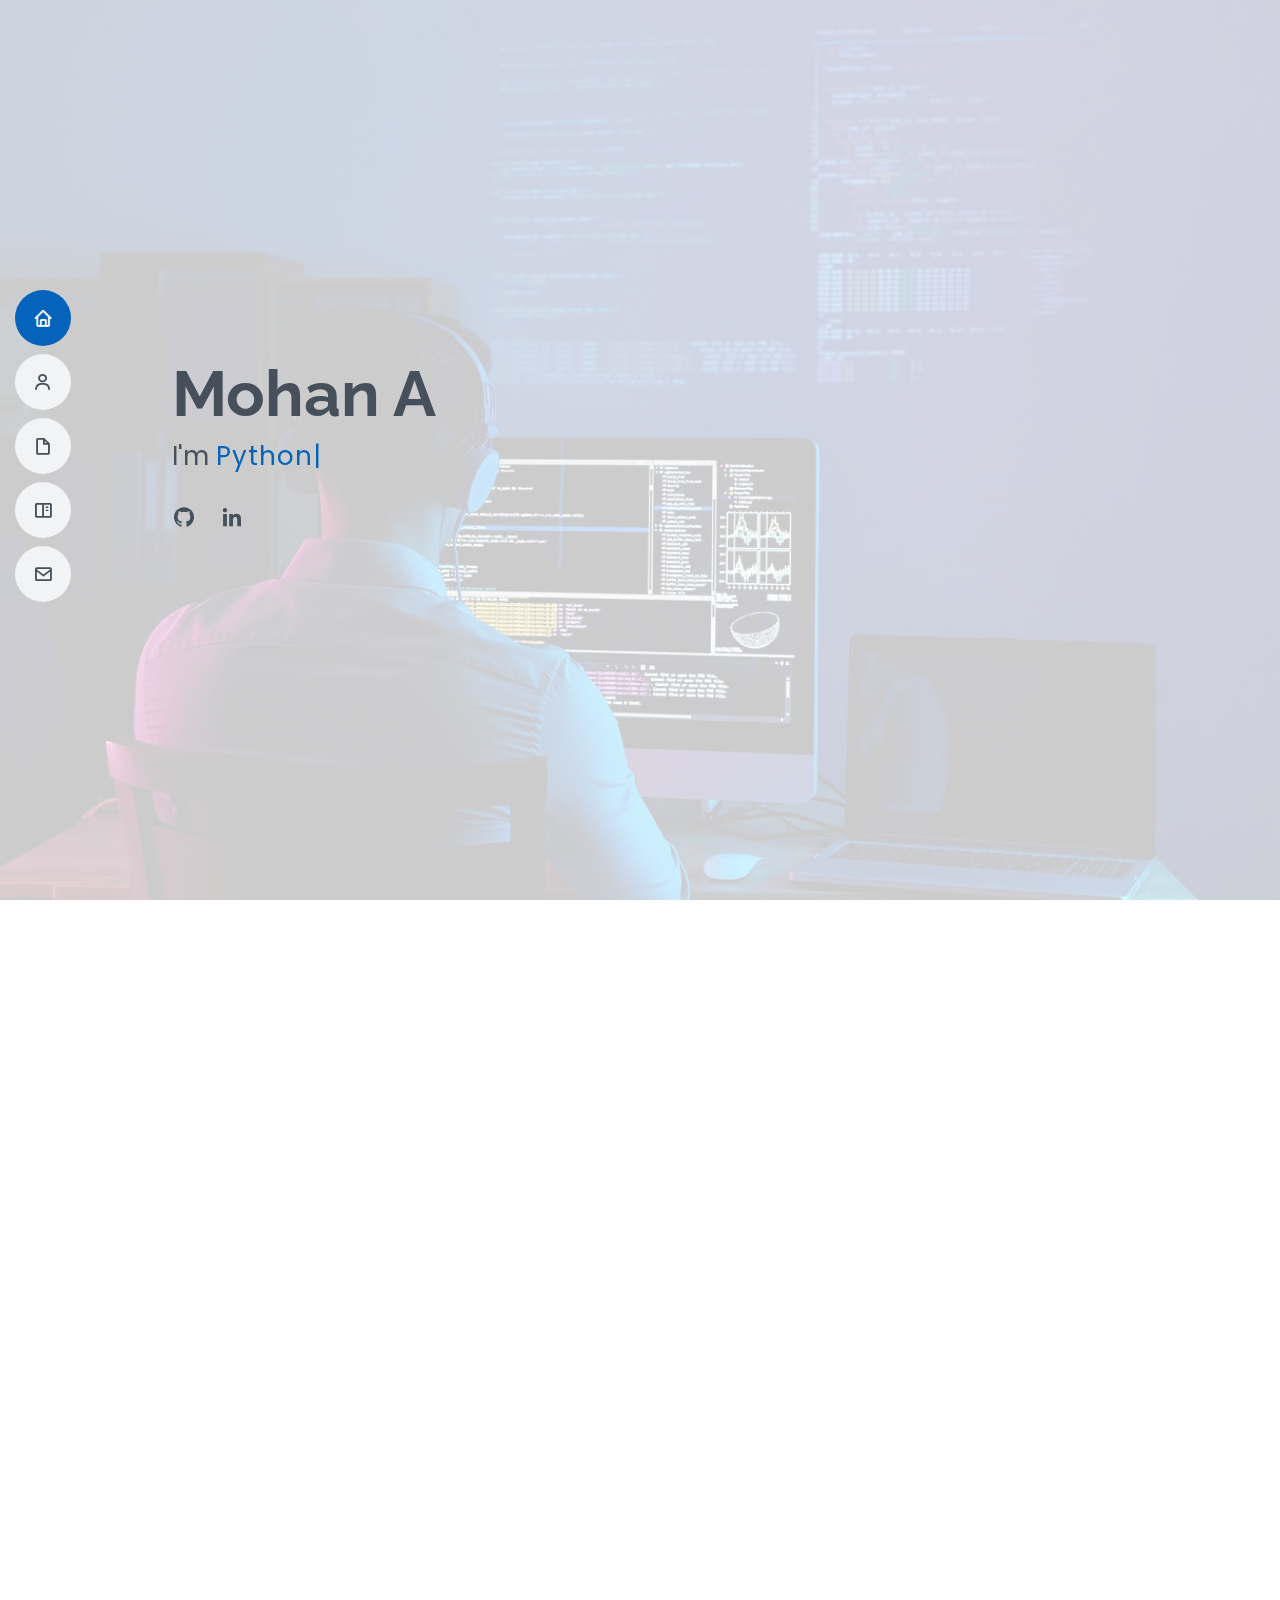
<file: index.html>
<!DOCTYPE html>
<html lang="en">

<head>
  <meta charset="utf-8">
  <meta content="width=device-width, initial-scale=1.0" name="viewport">

  <title>Portfolio</title>
  <meta content="" name="description">
  <meta content="" name="keywords">

  <!-- Favicons -->
  <link href="assets/img/Portfolio-Icon-1024x1024.png" rel="icon">
  <link href="assets/img/apple-touch-icon.png" rel="apple-touch-icon">

  <!-- Google Fonts -->
  <link href="https://fonts.googleapis.com/css?family=Open+Sans:300,300i,400,400i,600,600i,700,700i|Raleway:300,300i,400,400i,500,500i,600,600i,700,700i|Poppins:300,300i,400,400i,500,500i,600,600i,700,700i" rel="stylesheet">

  <!-- Vendor CSS Files -->
  <link href="assets/vendor/aos/aos.css" rel="stylesheet">
  <link href="assets/vendor/bootstrap/css/bootstrap.min.css" rel="stylesheet">
  <link href="assets/vendor/bootstrap-icons/bootstrap-icons.css" rel="stylesheet">
  <link href="assets/vendor/boxicons/css/boxicons.min.css" rel="stylesheet">
  <link href="assets/vendor/glightbox/css/glightbox.min.css" rel="stylesheet">
  <link href="assets/vendor/swiper/swiper-bundle.min.css" rel="stylesheet">

  <!-- Template Main CSS File -->
  <link href="assets/css/style.css" rel="stylesheet">

  
</head>

<body>

  <!-- ======= Mobile nav toggle button ======= -->
  <!-- <button type="button" class="mobile-nav-toggle d-xl-none"><i class="bi bi-list mobile-nav-toggle"></i></button> -->
  <i class="bi bi-list mobile-nav-toggle d-lg-none"></i>
  <!-- ======= Header ======= -->
  <header id="header" class="d-flex flex-column justify-content-center">

    <nav id="navbar" class="navbar nav-menu">
      <ul>
        <li><a href="#hero" class="nav-link scrollto active"><i class="bx bx-home"></i> <span>Home</span></a></li>
        <li><a href="#about" class="nav-link scrollto"><i class="bx bx-user"></i> <span>About</span></a></li>
        <li><a href="#resume" class="nav-link scrollto"><i class="bx bx-file-blank"></i> <span>Resume</span></a></li>
        <li><a href="#portfolio" class="nav-link scrollto"><i class="bx bx-book-content"></i>  <span>Project</span></a></li>
        
<!--         <li><a href="./assets/CV/Ashraff resume.pdf" class="nav-link scrollto" download=""><i class="bx bx-download"></i> <span>Download CV</span></a></li> -->
        <li><a href="#contact" class="nav-link scrollto"><i class="bx bx-envelope"></i> <span>Contact</span></a></li>
      </ul>
    </nav><!-- .nav-menu -->

  </header><!-- End Header -->

  <!-- ======= Hero Section ======= -->
  <section id="hero" class="d-flex flex-column justify-content-center">
    <div class="container" data-aos="zoom-in" data-aos-delay="100">
      <h1>Mohan A</h1>
      <p>I'm <span class="typed" data-typed-items="Python Fullstack Developer"></span></p>
      <div class="social-links">

        <!-- <a href="https://www.instagram.com/i_.am_ash/" class="instagram"><i class="bx bxl-instagram"></i></a> -->
        <a href="https://github.com/strmohan" class="google-plus"><i class="bx bxl-github"></i></a>
        <a href="https://www.linkedin.com/in/mohan-anbazhagan-695049232" class="linkedin"><i class="bx bxl-linkedin"></i></a>

      

      </div>
    </div>
  </section><!-- End Hero -->

  <main id="main">

    <!-- ======= About Section ======= -->
    <section id="about" class="about">
      <div class="container" data-aos="fade-up">

        <div class="section-title">
          <h2>About</h2>
        <p>Python Full Stack Developer specializing in web application development</p>

        </div>

        <div class="row">
          <div class="col-lg-4">
            <!-- <img src="assets/img/IMG_3081_jpg.JPG" class="img-fluid" alt=""> -->
          </div>
          <div class="col-lg-8 pt-4 pt-lg-0 content">
            <h3>Python Fullstack Developer</h3>
            <div class="row">
              <div class="col-lg-6">
                <ul>
                  <li><i class="bi bi-chevron-right"></i> <strong>DOB:</strong> <span>06 Dec 2000</span></li>
                  <li><i class="bi bi-chevron-right"></i> <strong>Age:</strong> <span>23</span></li>
                  <!-- <li><i class="bi bi-chevron-right"></i> <strong>Website:</strong> <span>www.example.com</span></li> -->
                  <li><i class="bi bi-chevron-right"></i> <strong>Phone:</strong> <span>+91 9585223096</span></li>
                  <li><i class="bi bi-chevron-right"></i> <strong>City:</strong> <span>Thirukkoilur,TamilNadu</span></li>
                </ul>
              </div>
              <div class="col-lg-6">
                <ul>
                  <li><i class="bi bi-chevron-right"></i> <strong>Degree:</strong> <span>Bachelor of Engineering(CSE)</span></li>
                  <li><i class="bi bi-chevron-right"></i> <strong>Email:</strong> <span>strmohan777@gmail.com</span></li>
                  <li><i class="bi bi-chevron-right"></i> <strong>Freelance:</strong> <span>Available</span></li>
                </ul>
              </div>
            </div>
            <p>
              <li>As a Python Full Stack Developer, I am proficient in both front-end and back-end technologies, allowing me to develop robust and dynamic web applications. With expertise in Python frameworks such as Django</li>
          <li>On the front-end side, I have a strong command of HTML, CSS, and JavaScript, enabling me to create responsive and user-friendly interfaces.</li>
          <li>I have extensive experience working with databases, including SQL and SQLite</li>
          <li>Overall, as a Python Full Stack Developer, I am equipped to handle the entire development cycle, from concept to deployment</li>
            </p>
          </div>
        </div>

      </div>
    </section><!-- End About Section -->

    <!-- ======= Skills Section ======= -->
    <section id="skills" class="skills section-bg">
      <div class="container" data-aos="fade-up">

        <div class="section-title">
          <h2>Skills</h2>
        </div>

        <div class="row skills-content">

          <div class="col-lg-6">

            <div class="progress">
              <span class="skill">HTML <i class="val">90%</i></span>
              <div class="progress-bar-wrap">
                <div class="progress-bar" role="progressbar" aria-valuenow="100" aria-valuemin="0" aria-valuemax="100"></div>
              </div>
            </div>

            <div class="progress">
              <span class="skill">CSS <i class="val">80%</i></span>
              <div class="progress-bar-wrap">
                <div class="progress-bar" role="progressbar" aria-valuenow="100" aria-valuemin="0" aria-valuemax="100"></div>
              </div>
            </div>

            <div class="progress">
              <span class="skill">JavaScript <i class="val">70%</i></span>
              <div class="progress-bar-wrap">
                <div class="progress-bar" role="progressbar" aria-valuenow="80" aria-valuemin="0" aria-valuemax="100"></div>
              </div>
            </div>

          </div>

          <div class="col-lg-6">
            <div class="progress">
              <span class="skill">Python<i class="val">85%</i></span>
              <div class="progress-bar-wrap">
                <div class="progress-bar" role="progressbar" aria-valuenow="85" aria-valuemin="0" aria-valuemax="100"></div>
              </div>
            </div>

            <div class="progress">
              <span class="skill">Django <i class="val">60%</i></span>
              <div class="progress-bar-wrap">
                <div class="progress-bar" role="progressbar" aria-valuenow="90" aria-valuemin="0" aria-valuemax="100"></div>
              </div>
            </div>

            <div class="progress">
              <span class="skill">SQL<i class="val">90%</i></span>
              <div class="progress-bar-wrap">
                <div class="progress-bar" role="progressbar" aria-valuenow="90" aria-valuemin="0" aria-valuemax="100"></div>
              </div>
            </div>
            

          </div>

        </div>

      </div>
    </section><!-- End Skills Section -->

    <!-- ======= Resume Section ======= -->
    <section id="resume" class="resume">
      <div class="container" data-aos="fade-up">

        <div class="section-title">
          <h2>Resume</h2>
        </div>

        <div class="row">
          <div class="col-lg-6">
            <h3 class="resume-title">Summary</h3>
            <div class="resume-item pb-0">
              <h4>Mohan A</h4>
              <p><em>I'm a Python full-stack developer with a passion for creating dynamic and user-friendly web applications. Recently graduated with a degree in BBA, I possess a strong foundation in Python programming and web development frameworks I have gained experience in front-end and back-end development, database management, and version control.As a dedicated problem-solver and a quick learner, I am excited to embark on a fulfilling career as a Python full-stack developer.</em></p>
              <ul>
                <li>Thirukkoilur,TamilNadu</li>
                <li>9585223096</li>
                <li>strmohan777@gmail.com</li>
              </ul>
            </div>

            <h3 class="resume-title">Education</h3>
            <div class="resume-item">
              <h4>BTech(CSE)</h4>
              <h5>2018- 2022</h5>
              <p><em>Mahabharathi Engineering  college,Anna university</em></p>
              <p>Aggregate:78.6%</p>
            </div>

          </div>
          <div class="col-lg-6">
            <h3 class="resume-title">Certified Course</h3>
            <div class="resume-item">
              <!-- <h4>Ecommerce Website</h4> -->
              <h4>The Certified Python Full Stack course in Pyspiders From Bangalore</h3>
              <ul>
                <li> <b>Python Programming Fundamentals:</b> The course begins with an introduction to Python programming, covering the basics such as data types, variables, control flow, functions, and object-oriented programming (OOP) concepts. Learners will gain a solid foundation in Python programming.</li>
                <li> <b>Front-end Web Development:</b>  This module focuses on front-end development using HTML, CSS, and JavaScript. Learners will understand how to create interactive user interfaces, design layouts, handle forms, and apply styling to web pages.
                </li>
                <li> <b>Python Web Frameworks: </b> Learners will explore popular Python web frameworks such as Django. They will learn how to build web applications, handle routing, work with databases, and implement authentication and authorization mechanisms.
                  </li>
                  <li> <b>Relational Databases and SQL:</b> This section introduces learners to relational databases and SQL (Structured Query Language). They will learn how to design and create databases, perform CRUD (Create, Read, Update, Delete) operations, and work with database 
                  </li>
 
              </ul>
            </div>
    
          </div>
        </div>

      </div>
    </section><!-- End Resume Section -->

    <!-- ======= Portfolio Section ======= -->
    <section id="portfolio" class="portfolio section-bg">
      <div class="container" data-aos="fade-up">

        <div class="section-title">
          <h2>Project</h2>
          <h3>My Work</h3>
        </div>

        <div class="row portfolio-container" data-aos="fade-up" data-aos-delay="200">
          <div class="col-lg-4 col-md-6 portfolio-item filter-app">
            <div class="portfolio-wrap">
              <img src="assets/img/OIP (2).jpg" class="img-fluid" alt="">
              <div class="portfolio-info">
                <h4>Ecommerce-Website</h4>
                <p></p>
                <div class="portfolio-links">
                  <a href="assets/img/OIP (2).jpg" data-gallery="portfolioGallery" class="portfolio-lightbox" title=""><i class="bx bx-plus"></i></a>
                  <a href="portfolio-details.html" class="portfolio-details-lightbox" data-glightbox="type: external" title="Portfolio Details"><i class="bx bx-link"></i></a>
                </div>
              </div>
            </div>
          </div>
          <!-- Animating Design -->
          <!-- <div class="row portfolio-container" data-aos="fade-up" data-aos-delay="200">
            <div class="col-lg-4 col-md-6 portfolio-item filter-app">
              <div class="portfolio-wrap">
                <img src="assets/img/OIP (1).jpg" class="img-fluid" alt="">
                <div class="portfolio-info">
                  <h4>Animating-Desing-Website</h4>
                  <p></p>
                  <div class="portfolio-links">
                    <a href="assets/img/OIP (1).jpg" data-gallery="portfolioGallery" class="portfolio-lightbox" title=""><i class="bx bx-plus"></i></a>
                    <a href="soc.html" class="portfolio-details-lightbox" data-glightbox="type: external" title="Portfolio Details"><i class="bx bx-link"></i></a>
                  </div>
                </div>
              </div>
            </div>
      </div> -->
      <!-- apple vison clone -->
      <!-- <div class="row portfolio-container" data-aos="fade-up" data-aos-delay="200">
        <div class="col-lg-4 col-md-6 portfolio-item filter-app">
          <div class="portfolio-wrap">
            <img src="assets/img/OIP.jpg" class="img-fluid" alt="">
            <div class="portfolio-info">
              <h4>Clone-Apple-Vision-Website</h4>
              <p></p>
              <div class="portfolio-links">
                <a href="assets/img/OIP.jpg" data-galler="portfolioGallery" class="portfolio-lightbox" title=""><i class="bx bx-plus"></i></a>
                <a href="apple.html" class="portfolio-details-lightbox" data-glightbox="type: external" title="Portfolio Details"><i class="bx bx-link"></i></a>
              </div>
            </div>
          </div>
        </div>
  </div> -->
      
    </section><!-- End Portfolio Section -->
    <!-- ======= Contact Section ======= -->
    <section id="contact" class="contact">
      <div class="container" data-aos="fade-up">

        <div class="section-title">
          <h2>Contact</h2>
        </div>

        <div class="row mt-1">

          <div class="col-lg-4">
            <div class="info">

              <div class="email">
                <i class="bi bi-envelope"></i>
                <h4>Email:</h4>
                <p>strmoham777@gmail.com</p>
              </div>

              <div class="phone">
                <i class="bi bi-phone"></i>
                <h4>Call:</h4>
                <p>+91 9585223096</p>
              </div>

            </div>

          </div>

         
        </div>

      </div>
    </section><!-- End Contact Section -->

  </main><!-- End #main -->

  </footer><!-- End Footer -->

  <div id="preloader"></div>
  <a href="#" class="back-to-top d-flex align-items-center justify-content-center"><i class="bi bi-arrow-up-short"></i></a>

  <!-- Vendor JS Files -->
  <script src="assets/vendor/purecounter/purecounter_vanilla.js"></script>
  <script src="assets/vendor/aos/aos.js"></script>
  <script src="assets/vendor/bootstrap/js/bootstrap.bundle.min.js"></script>
  <script src="assets/vendor/glightbox/js/glightbox.min.js"></script>
  <script src="assets/vendor/isotope-layout/isotope.pkgd.min.js"></script>
  <script src="assets/vendor/swiper/swiper-bundle.min.js"></script>
  <script src="assets/vendor/typed.js/typed.umd.js"></script>
  <script src="assets/vendor/waypoints/noframework.waypoints.js"></script>
  <script src="assets/vendor/php-email-form/validate.js"></script>

  <!-- Template Main JS File -->
  <script src="assets/js/main.js"></script>

</body>

</html>
</file>
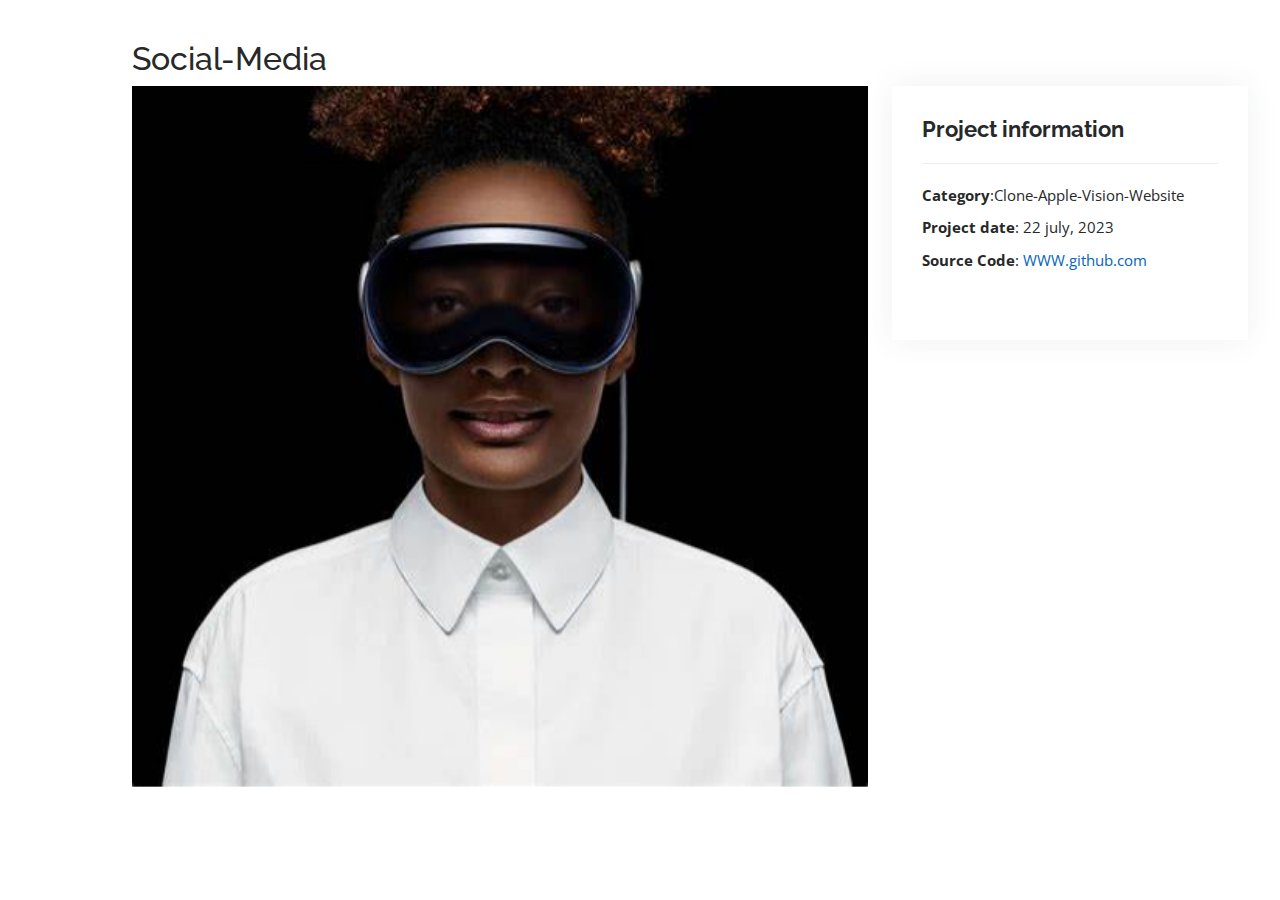
<file: apple.html>
<!DOCTYPE html>
<html lang="en">

<head>
  <meta charset="utf-8">
  <meta content="width=device-width, initial-scale=1.0" name="viewport">

  <title>Portfolio Details - Personal Bootstrap Template</title>
  <meta content="" name="description">
  <meta content="" name="keywords">

  <!-- Favicons -->
  <link href="assets/img/favicon.png" rel="icon">
  <link href="assets/img/apple-touch-icon.png" rel="apple-touch-icon">

  <!-- Google Fonts -->
  <link href="https://fonts.googleapis.com/css?family=Open+Sans:300,300i,400,400i,600,600i,700,700i|Raleway:300,300i,400,400i,500,500i,600,600i,700,700i|Poppins:300,300i,400,400i,500,500i,600,600i,700,700i" rel="stylesheet">

  <!-- Vendor CSS Files -->
  <link href="assets/vendor/aos/aos.css" rel="stylesheet">
  <link href="assets/vendor/bootstrap/css/bootstrap.min.css" rel="stylesheet">
  <link href="assets/vendor/bootstrap-icons/bootstrap-icons.css" rel="stylesheet">
  <link href="assets/vendor/boxicons/css/boxicons.min.css" rel="stylesheet">
  <link href="assets/vendor/glightbox/css/glightbox.min.css" rel="stylesheet">
  <link href="assets/vendor/swiper/swiper-bundle.min.css" rel="stylesheet">

  <!-- Template Main CSS File -->
  <link href="assets/css/style.css" rel="stylesheet">

  <!-- =======================================================
  * Template Name: MyResume
  * Updated: Jun 13 2023 with Bootstrap v5.3.0
  * Template URL: https://bootstrapmade.com/free-html-bootstrap-template-my-resume/
  * Author: BootstrapMade.com
  * License: https://bootstrapmade.com/license/
  ======================================================== -->
</head>

<body>

  <main id="main">

    <!-- ======= Portfolio Details Section ======= -->
    <section id="portfolio-details" class="portfolio-details">
      <div class="container">
        <h2>Social-Media</h2>
        <div class="row gy-4">

          <div class="col-lg-8">
            <div class="portfolio-details-slider swiper">
              <div class="swiper-wrapper align-items-center">

                <div class="swiper-slide">
                  <img src="assets/img/OIP.jpg " alt="">
                </div>


              </div>
              <div class="swiper-pagination"></div>
            </div>
          </div>

          <div class="col-lg-4">
            <div class="portfolio-info">
              <h3>Project information</h3>
              <ul>
                <li><strong>Category</strong>:Clone-Apple-Vision-Website</li>
                <li><strong>Project date</strong>: 22 july, 2023</li>
                <li><strong>Source Code</strong>: <a href="https://github.com/MohamedAshraff1/Clone-apple-vision">WWW.github.com</a></li> <br>
              </ul>
            </div>

            <!-- paste it here -->
          </div>

        </div>

      </div>
    </section><!-- End Portfolio Details Section -->
  
  </main><!-- End #main -->

  <div id="preloader"></div>
  <a href="#" class="back-to-top d-flex align-items-center justify-content-center"><i class="bi bi-arrow-up-short"></i></a>

  <!-- Vendor JS Files -->
  <script src="assets/vendor/purecounter/purecounter_vanilla.js"></script>
  <script src="assets/vendor/aos/aos.js"></script>
  <script src="assets/vendor/bootstrap/js/bootstrap.bundle.min.js"></script>
  <script src="assets/vendor/glightbox/js/glightbox.min.js"></script>
  <script src="assets/vendor/isotope-layout/isotope.pkgd.min.js"></script>
  <script src="assets/vendor/swiper/swiper-bundle.min.js"></script>
  <script src="assets/vendor/typed.js/typed.umd.js"></script>
  <script src="assets/vendor/waypoints/noframework.waypoints.js"></script>
  <script src="assets/vendor/php-email-form/validate.js"></script>

  <!-- Template Main JS File -->
  <script src="assets/js/main.js"></script>

</body>

</html>
</file>
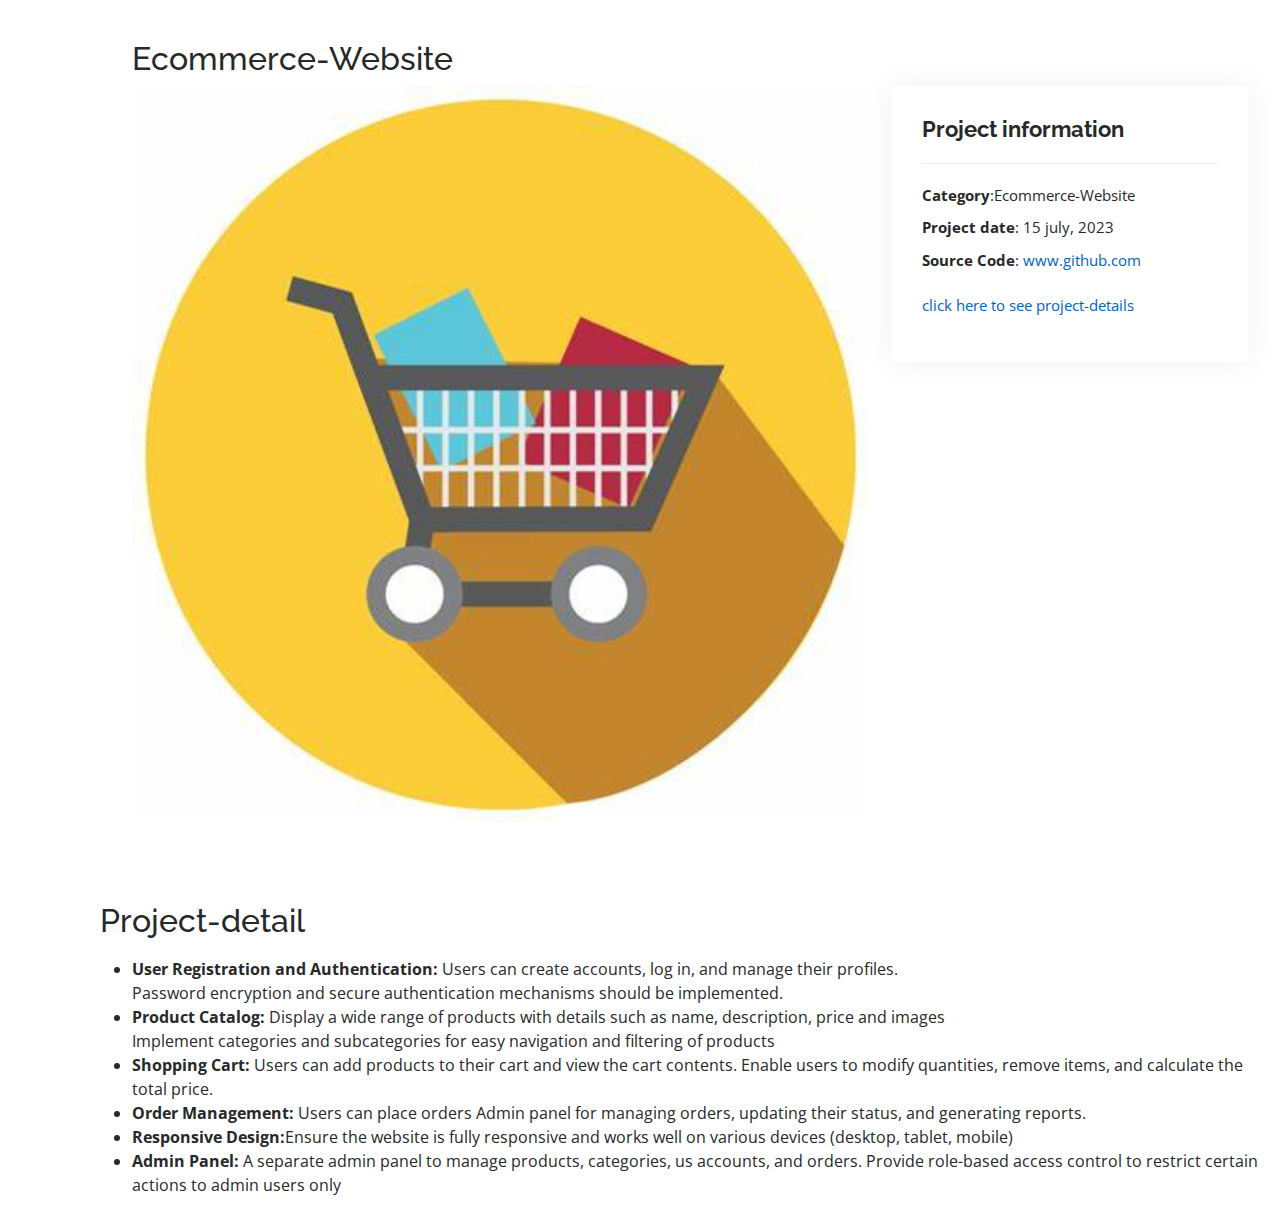
<file: portfolio-details.html>
<!DOCTYPE html>
<html lang="en">

<head>
  <meta charset="utf-8">
  <meta content="width=device-width, initial-scale=1.0" name="viewport">

  <title>Portfolio Details - Personal Bootstrap Template</title>
  <meta content="" name="description">
  <meta content="" name="keywords">

  <!-- Favicons -->
  <link href="assets/img/favicon.png" rel="icon">
  <link href="assets/img/apple-touch-icon.png" rel="apple-touch-icon">

  <!-- Google Fonts -->
  <link href="https://fonts.googleapis.com/css?family=Open+Sans:300,300i,400,400i,600,600i,700,700i|Raleway:300,300i,400,400i,500,500i,600,600i,700,700i|Poppins:300,300i,400,400i,500,500i,600,600i,700,700i" rel="stylesheet">

  <!-- Vendor CSS Files -->
  <link href="assets/vendor/aos/aos.css" rel="stylesheet">
  <link href="assets/vendor/bootstrap/css/bootstrap.min.css" rel="stylesheet">
  <link href="assets/vendor/bootstrap-icons/bootstrap-icons.css" rel="stylesheet">
  <link href="assets/vendor/boxicons/css/boxicons.min.css" rel="stylesheet">
  <link href="assets/vendor/glightbox/css/glightbox.min.css" rel="stylesheet">
  <link href="assets/vendor/swiper/swiper-bundle.min.css" rel="stylesheet">

  <!-- Template Main CSS File -->
  <link href="assets/css/style.css" rel="stylesheet">

</head>

<body>

  <main id="main">

    <!-- ======= Portfolio Details Section ======= -->
    <section id="portfolio-details" class="portfolio-details">
      <div class="container">
        <h2>Ecommerce-Website</h2>
        <div class="row gy-4">

          <div class="col-lg-8">
            <div class="portfolio-details-slider swiper">
              <div class="swiper-wrapper align-items-center">

                <div class="swiper-slide">
                  <img src="assets/img/OIP (2).jpg " alt="">
                </div>


              </div>
              <div class="swiper-pagination"></div>
            </div>
          </div>

          <div class="col-lg-4">
            <div class="portfolio-info">
              <h3>Project information</h3>
              <ul>
                <li><strong>Category</strong>:Ecommerce-Website</li>
                <li><strong>Project date</strong>: 15 july, 2023</li>
                <li><strong>Source Code</strong>: <a href="https://github.com/strmohan">www.github.com</a></li> <br>
                <a href="#pro">click here to see project-details</a>
              </ul>
            </div>

            <!-- paste it here -->
          </div>

        </div>

      </div>
    </section><!-- End Portfolio Details Section -->
    <a name="pro">
    <div class="portfolio-description">
      <h2>Project-detail</h2>
      <p>
        <ul>
          <li> <b>User Registration and Authentication:</b> Users can create accounts, log in, and manage their profiles.<br>
            Password encryption and secure authentication mechanisms should be implemented. </li>

          <li>
            <b>Product Catalog:</b> Display a wide range of products with details such as name, description, price and images <br>
            Implement categories and subcategories for easy navigation and filtering of products
          </li>
          <li> <b>Shopping Cart:</b> Users can add products to their cart and view the cart contents. 
            Enable users to modify quantities, remove items, and calculate the total price.
          </li>
          <li> <b>Order Management:</b> Users can place orders 
            Admin panel for managing orders, updating their status, and generating reports.
            </li>
            <li> <b>Responsive Design:</b>Ensure the website is fully responsive and works well on various devices (desktop, tablet, mobile)
            </li>
            <li> <b>Admin Panel:</b> A separate admin panel to manage products, categories, us
              accounts, and orders. 
              Provide role-based access control to restrict certain actions to admin users only  
            </li>  
        </ul>
      </p>
    </div>
</a>
  </main><!-- End #main -->

  <div id="preloader"></div>
  <a href="#" class="back-to-top d-flex align-items-center justify-content-center"><i class="bi bi-arrow-up-short"></i></a>

  <!-- Vendor JS Files -->
  <script src="assets/vendor/purecounter/purecounter_vanilla.js"></script>
  <script src="assets/vendor/aos/aos.js"></script>
  <script src="assets/vendor/bootstrap/js/bootstrap.bundle.min.js"></script>
  <script src="assets/vendor/glightbox/js/glightbox.min.js"></script>
  <script src="assets/vendor/isotope-layout/isotope.pkgd.min.js"></script>
  <script src="assets/vendor/swiper/swiper-bundle.min.js"></script>
  <script src="assets/vendor/typed.js/typed.umd.js"></script>
  <script src="assets/vendor/waypoints/noframework.waypoints.js"></script>
  <script src="assets/vendor/php-email-form/validate.js"></script>

  <!-- Template Main JS File -->
  <script src="assets/js/main.js"></script>

</body>

</html>
</file>
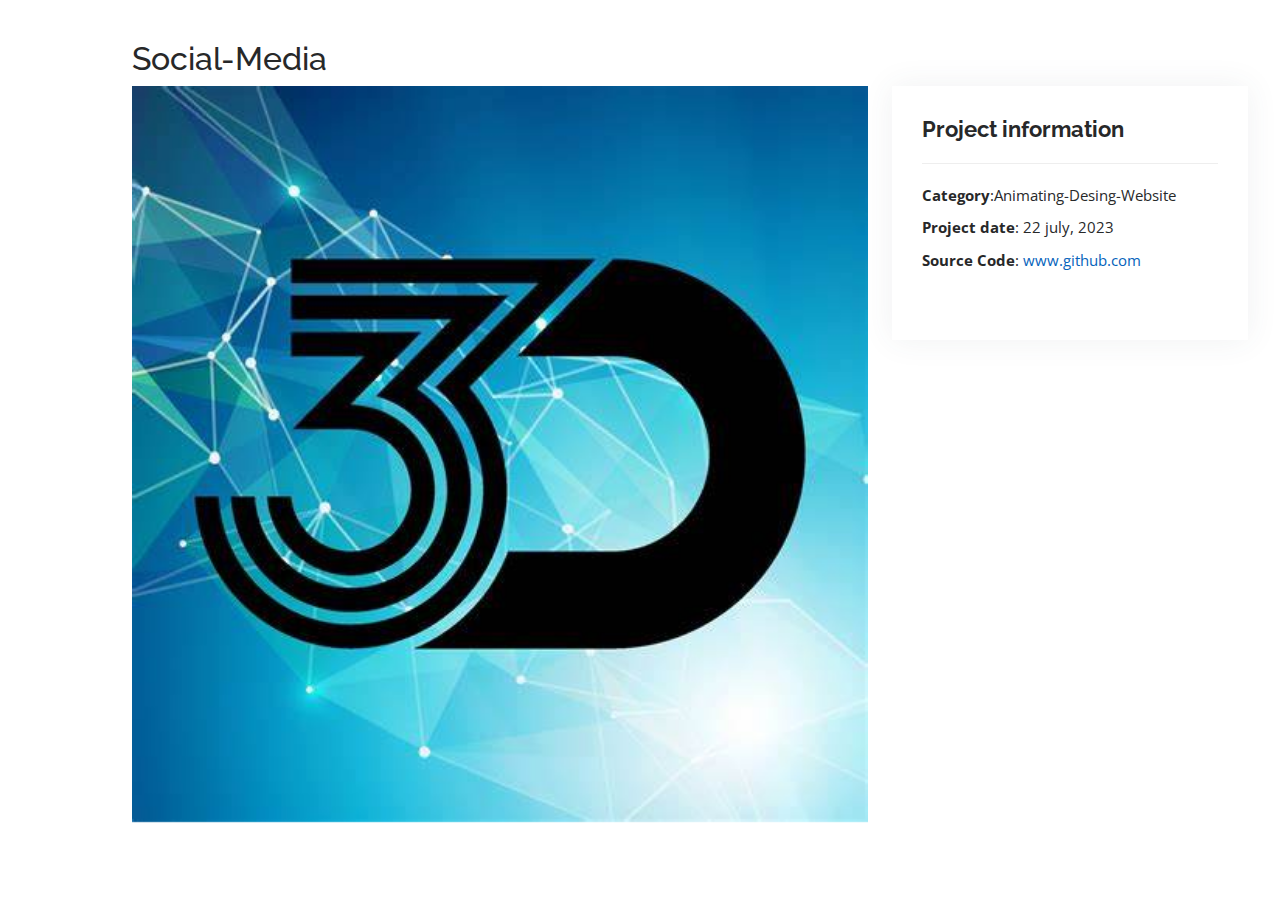
<file: soc.html>
<!DOCTYPE html>
<html lang="en">

<head>
  <meta charset="utf-8">
  <meta content="width=device-width, initial-scale=1.0" name="viewport">

  <title>Portfolio Details - Personal Bootstrap Template</title>
  <meta content="" name="description">
  <meta content="" name="keywords">

  <!-- Favicons -->
  <link href="assets/img/favicon.png" rel="icon">
  <link href="assets/img/apple-touch-icon.png" rel="apple-touch-icon">

  <!-- Google Fonts -->
  <link href="https://fonts.googleapis.com/css?family=Open+Sans:300,300i,400,400i,600,600i,700,700i|Raleway:300,300i,400,400i,500,500i,600,600i,700,700i|Poppins:300,300i,400,400i,500,500i,600,600i,700,700i" rel="stylesheet">

  <!-- Vendor CSS Files -->
  <link href="assets/vendor/aos/aos.css" rel="stylesheet">
  <link href="assets/vendor/bootstrap/css/bootstrap.min.css" rel="stylesheet">
  <link href="assets/vendor/bootstrap-icons/bootstrap-icons.css" rel="stylesheet">
  <link href="assets/vendor/boxicons/css/boxicons.min.css" rel="stylesheet">
  <link href="assets/vendor/glightbox/css/glightbox.min.css" rel="stylesheet">
  <link href="assets/vendor/swiper/swiper-bundle.min.css" rel="stylesheet">

  <!-- Template Main CSS File -->
  <link href="assets/css/style.css" rel="stylesheet">

  <!-- =======================================================
  * Template Name: MyResume
  * Updated: Jun 13 2023 with Bootstrap v5.3.0
  * Template URL: https://bootstrapmade.com/free-html-bootstrap-template-my-resume/
  * Author: BootstrapMade.com
  * License: https://bootstrapmade.com/license/
  ======================================================== -->
</head>

<body>

  <main id="main">

    <!-- ======= Portfolio Details Section ======= -->
    <section id="portfolio-details" class="portfolio-details">
      <div class="container">
        <h2>Social-Media</h2>
        <div class="row gy-4">

          <div class="col-lg-8">
            <div class="portfolio-details-slider swiper">
              <div class="swiper-wrapper align-items-center">

                <div class="swiper-slide">
                  <img src="assets/img/OIP (1).jpg " alt="">
                </div>


              </div>
              <div class="swiper-pagination"></div>
            </div>
          </div>

          <div class="col-lg-4">
            <div class="portfolio-info">
              <h3>Project information</h3>
              <ul>
                <li><strong>Category</strong>:Animating-Desing-Website</li>
                <li><strong>Project date</strong>: 22 july, 2023</li>
                <li><strong>Source Code</strong>: <a href="https://github.com/MohamedAshraff1/Animating-website">www.github.com</a></li> <br>
              </ul>
            </div>

            <!-- paste it here -->
          </div>

        </div>

      </div>
    </section><!-- End Portfolio Details Section -->
  
  </main><!-- End #main -->

  <div id="preloader"></div>
  <a href="#" class="back-to-top d-flex align-items-center justify-content-center"><i class="bi bi-arrow-up-short"></i></a>

  <!-- Vendor JS Files -->
  <script src="assets/vendor/purecounter/purecounter_vanilla.js"></script>
  <script src="assets/vendor/aos/aos.js"></script>
  <script src="assets/vendor/bootstrap/js/bootstrap.bundle.min.js"></script>
  <script src="assets/vendor/glightbox/js/glightbox.min.js"></script>
  <script src="assets/vendor/isotope-layout/isotope.pkgd.min.js"></script>
  <script src="assets/vendor/swiper/swiper-bundle.min.js"></script>
  <script src="assets/vendor/typed.js/typed.umd.js"></script>
  <script src="assets/vendor/waypoints/noframework.waypoints.js"></script>
  <script src="assets/vendor/php-email-form/validate.js"></script>

  <!-- Template Main JS File -->
  <script src="assets/js/main.js"></script>

</body>

</html>
</file>
<file: assets/css/style.css>
/**
* Template Name: MyResume
* Updated: Jun 13 2023 with Bootstrap v5.3.0
* Template URL: https://bootstrapmade.com/free-html-bootstrap-template-my-resume/
* Author: BootstrapMade.com
* License: https://bootstrapmade.com/license/
*/

/*--------------------------------------------------------------
# General
--------------------------------------------------------------*/
body {
  font-family: "Open Sans", sans-serif;
  color: #272829;
  
}

a {
  color: #0563bb;
  text-decoration: none;
}

a:hover {
  color: #067ded;
  text-decoration: none;
}

h1,
h2,
h3,
h4,
h5,
h6 {
  font-family: "Raleway", sans-serif;
}

/*--------------------------------------------------------------
# Back to top button
--------------------------------------------------------------*/
.back-to-top {
  position: fixed;
  visibility: hidden;
  opacity: 0;
  right: 15px;
  bottom: 15px;
  z-index: 996;
  background: #0563bb;
  width: 40px;
  height: 40px;
  border-radius: 50px;
  transition: all 0.4s;
}

.back-to-top i {
  font-size: 28px;
  color: #fff;
  line-height: 0;
}

.back-to-top:hover {
  background: #0678e3;
  color: #fff;
}

.back-to-top.active {
  visibility: visible;
  opacity: 1;
}

/*--------------------------------------------------------------
# Preloader
--------------------------------------------------------------*/
#preloader {
  position: fixed;
  top: 0;
  left: 0;
  right: 0;
  bottom: 0;
  z-index: 9999;
  overflow: hidden;
  background: #fff;
}

#preloader:before {
  content: "";
  position: fixed;
  top: calc(50% - 30px);
  left: calc(50% - 30px);
  border: 6px solid #0563bb;
  border-top-color: #fff;
  border-bottom-color: #fff;
  border-radius: 50%;
  width: 60px;
  height: 60px;
  animation: animate-preloader 1s linear infinite;
}

@keyframes animate-preloader {
  0% {
    transform: rotate(0deg);
  }

  100% {
    transform: rotate(360deg);
  }
}

/*--------------------------------------------------------------
# Disable aos animation delay on mobile devices
--------------------------------------------------------------*/
@media screen and (max-width: 768px) {
  [data-aos-delay] {
    transition-delay: 0 !important;
  }
}

/*--------------------------------------------------------------
# Header
--------------------------------------------------------------*/
#header {
  position: fixed;
  top: 0;
  left: 0;
  bottom: 0;
  z-index: 9997;
  transition: all 0.5s;
  padding: 15px;
  overflow-y: auto;
  
}

@media (max-width: 991px) {
  #header {
    width: 300px;
    background: #fff;
    border-right: 1px solid #e6e9ec;
    left: -300px;
  }
}

@media (min-width: 991px) {
  #main {
    margin-left: 100px;
  }
}

/*--------------------------------------------------------------
# Navigation Menu
--------------------------------------------------------------*/
/**
* Desktop Navigation 
*/
.nav-menu {
  padding: 0;
  display: block;
}

.nav-menu * {
  margin: 0;
  padding: 0;
  list-style: none;
}

.nav-menu>ul>li {
  position: relative;
  white-space: nowrap;
}

.nav-menu a,
.nav-menu a:focus {
  display: flex;
  align-items: center;
  color: #45505b;
  padding: 10px 18px;
  margin-bottom: 8px;
  transition: 0.3s;
  font-size: 15px;
  border-radius: 50px;
  background: #f2f3f5;
  height: 56px;
  width: 100%;
  overflow: hidden;
  transition: 0.3s;
}

.nav-menu a i,
.nav-menu a:focus i {
  font-size: 20px;
}

.nav-menu a span,
.nav-menu a:focus span {
  padding: 0 5px 0 7px;
  color: #45505b;
}

@media (min-width: 992px) {

  .nav-menu a,
  .nav-menu a:focus {
    width: 56px;
  }

  .nav-menu a span,
  .nav-menu a:focus span {
    display: none;
    color: #fff;
  }
}

.nav-menu a:hover,
.nav-menu .active,
.nav-menu .active:focus,
.nav-menu li:hover>a {
  color: #fff;
  background: #0563bb;
}

.nav-menu a:hover span,
.nav-menu .active span,
.nav-menu .active:focus span,
.nav-menu li:hover>a span {
  color: #fff;
}

.nav-menu a:hover,
.nav-menu li:hover>a {
  width: 100%;
  color: #fff;
}

.nav-menu a:hover span,
.nav-menu li:hover>a span {
  display: block;
}

/**
* Mobile Navigation 
*/
.mobile-nav-toggle {
  position: fixed;
  right: 10px;
  top: 10px;
  z-index: 9998;
  border: 0;
  background: none;
  font-size: 28px;
  transition: all 0.4s;
  outline: none !important;
  line-height: 0;
  cursor: pointer;
  border-radius: 50px;
  padding: 5px;
}

.mobile-nav-toggle i {
  color: #45505b;
}

.mobile-nav-active {
  overflow: hidden;
}

.mobile-nav-active #header {
  left: 0;
}

.mobile-nav-active .mobile-nav-toggle {
  color: #fff;
  background-color: #0563bb;
}

/*--------------------------------------------------------------
# Hero Section
--------------------------------------------------------------*/
#hero {
  width: 100%;
  height: 100vh;
  background: url("../img/software-developer-6521720_1280.jpg") top right no-repeat;
  opacity: 100%;
  background-size: cover;
  position: relative;
}

@media (min-width: 992px) {
  #hero {
    padding-left: 160px;
  }
}

#hero:before {
  content: "";
  background: rgba(255, 255, 255, 0.8);
  position: absolute;
  bottom: 0;
  top: 0;
  left: 0;
  right: 0;
}

#hero h1 {
  margin: 0;
  font-size: 64px;
  font-weight: 700;
  line-height: 56px;
  color: #45505b;
}

#hero p {
  color: #45505b;
  margin: 15px 0 0 0;
  font-size: 26px;
  font-family: "Poppins", sans-serif;
}

#hero p span {
  color: #0563bb;
  letter-spacing: 1px;
}

#hero .social-links {
  margin-top: 30px;
}

#hero .social-links a {
  font-size: 24px;
  display: inline-block;
  color: #45505b;
  line-height: 1;
  margin-right: 20px;
  transition: 0.3s;
}

#hero .social-links a:hover {
  color: #0563bb;
}

@media (max-width: 992px) {
  #hero {
    text-align: center;
  }

  #hero h1 {
    font-size: 32px;
    line-height: 36px;
  }

  #hero p {
    margin-top: 10px;
    font-size: 20px;
    line-height: 24px;
  }
}

/*--------------------------------------------------------------
# Sections General
--------------------------------------------------------------*/
section {
  padding: 60px 0;
  overflow: hidden;

}

.section-title {
  text-align: center;
  padding-bottom: 30px;
}

.section-title h2 {
  font-size: 32px;
  font-weight: bold;
  text-transform: uppercase;
  margin-bottom: 20px;
  padding-bottom: 20px;
  position: relative;
  color: #45505b;
}

.section-title h2::before {
  content: "";
  position: absolute;
  display: block;
  width: 120px;
  height: 1px;
  background: #ddd;
  bottom: 1px;
  left: calc(50% - 60px);
}

.section-title h2::after {
  content: "";
  position: absolute;
  display: block;
  width: 40px;
  height: 3px;
  background: #0563bb;
  bottom: 0;
  left: calc(50% - 20px);
}

.section-title p {
  margin-bottom: 0;
}

/*--------------------------------------------------------------
# About
--------------------------------------------------------------*/
.about .content h3 {
  font-weight: 700;
  font-size: 26px;
  color: #728394;
  
}

.about .content ul {
  list-style: none;
  padding: 0;
}

.about .content ul li {
  margin-bottom: 20px;
  display: flex;
  align-items: center;
}

.about .content ul strong {
  margin-right: 10px;
}

.about .content ul i {
  font-size: 16px;
  margin-right: 5px;
  color: #0563bb;
  line-height: 0;
}

.about .content p:last-child {
  margin-bottom: 0;
}

/*--------------------------------------------------------------
# Facts
--------------------------------------------------------------*/
.facts .count-box {
  padding: 30px 30px 25px 30px;
  margin-top: 30px;
  width: 100%;
  position: relative;
  text-align: center;
  background: #fff;
}

.facts .count-box i {
  position: absolute;
  top: -25px;
  left: 50%;
  transform: translateX(-50%);
  font-size: 24px;
  background: #0563bb;
  color: #fff;
  border-radius: 50px;
  display: inline-flex;
  align-items: center;
  justify-content: center;
  width: 48px;
  height: 48px;
}

.facts .count-box span {
  font-size: 36px;
  display: block;
  font-weight: 600;
  color: #011426;
}

.facts .count-box p {
  padding: 0;
  margin: 0;
  font-family: "Raleway", sans-serif;
  font-size: 14px;
}

/*--------------------------------------------------------------
# Akills
--------------------------------------------------------------*/
.skills .progress {
  height: 60px;
  display: block;
  background: none;
  border-radius: 0;
}

.skills .progress .skill {
  padding: 10px 0;
  margin: 0;
  text-transform: uppercase;
  display: block;
  font-weight: 600;
  font-family: "Poppins", sans-serif;
  color: #45505b;
}

.skills .progress .skill .val {
  float: right;
  font-style: normal;
}

.skills .progress-bar-wrap {
  background: #f2f3f5;
}

.skills .progress-bar {
  width: 1px;
  height: 10px;
  transition: 0.9s;
  background-color: #0563bb;
}

/*--------------------------------------------------------------
# Resume
--------------------------------------------------------------*/
.resume .resume-title {
  font-size: 26px;
  font-weight: 700;
  margin-top: 20px;
  margin-bottom: 20px;
  color: #45505b;
}

.resume .resume-item {
  padding: 0 0 20px 20px;
  margin-top: -2px;
  border-left: 2px solid #0563bb;
  position: relative;
}

.resume .resume-item h4 {
  line-height: 18px;
  font-size: 18px;
  font-weight: 600;
  text-transform: uppercase;
  font-family: "Poppins", sans-serif;
  color: #0563bb;
  margin-bottom: 10px;
}

.resume .resume-item h5 {
  font-size: 16px;
  background: #f7f8f9;
  padding: 5px 15px;
  display: inline-block;
  font-weight: 600;
  margin-bottom: 10px;
}

.resume .resume-item ul {
  padding-left: 20px;
}

.resume .resume-item ul li {
  padding-bottom: 10px;
}

.resume .resume-item:last-child {
  padding-bottom: 0;
}

.resume .resume-item::before {
  content: "";
  position: absolute;
  width: 16px;
  height: 16px;
  border-radius: 50px;
  left: -9px;
  top: 0;
  background: #fff;
  border: 2px solid #0563bb;
}

/*--------------------------------------------------------------
# Portfolio
--------------------------------------------------------------*/
.portfolio .portfolio-item {
  margin-bottom: 30px;
}

.portfolio #portfolio-flters {
  padding: 0;
  margin: 0 auto 25px auto;
  list-style: none;
  text-align: center;
  background: #fff;
  border-radius: 50px;
  padding: 2px 15px;
}

.portfolio #portfolio-flters li {
  cursor: pointer;
  display: inline-block;
  padding: 10px 15px;
  font-size: 14px;
  font-weight: 600;
  line-height: 1;
  text-transform: uppercase;
  color: #272829;
  margin-bottom: 5px;
  transition: all 0.3s ease-in-out;
}

.portfolio #portfolio-flters li:hover,
.portfolio #portfolio-flters li.filter-active {
  color: #0563bb;
}

.portfolio #portfolio-flters li:last-child {
  margin-right: 0;
}

.portfolio .portfolio-wrap {
  transition: 0.3s;
  position: relative;
  overflow: hidden;
  z-index: 1;
  background: rgba(69, 80, 91, 0.8);
}

.portfolio .portfolio-wrap::before {
  content: "";
  background: rgba(255, 255, 255, 0.7);
  position: absolute;
  left: 30px;
  right: 30px;
  top: 30px;
  bottom: 30px;
  transition: all ease-in-out 0.3s;
  z-index: 2;
  opacity: 0;
}

.portfolio .portfolio-wrap .portfolio-info {
  opacity: 0;
  position: absolute;
  top: 0;
  left: 0;
  right: 0;
  bottom: 0;
  text-align: center;
  z-index: 3;
  transition: all ease-in-out 0.3s;
  display: flex;
  flex-direction: column;
  justify-content: center;
  align-items: center;
}

.portfolio .portfolio-wrap .portfolio-info::before {
  display: block;
  content: "";
  width: 48px;
  height: 48px;
  position: absolute;
  top: 35px;
  left: 35px;
  border-top: 3px solid #d7dce1;
  border-left: 3px solid #d7dce1;
  transition: all 0.5s ease 0s;
  z-index: 9994;
}

.portfolio .portfolio-wrap .portfolio-info::after {
  display: block;
  content: "";
  width: 48px;
  height: 48px;
  position: absolute;
  bottom: 35px;
  right: 35px;
  border-bottom: 3px solid #d7dce1;
  border-right: 3px solid #d7dce1;
  transition: all 0.5s ease 0s;
  z-index: 9994;
}

.portfolio .portfolio-wrap .portfolio-info h4 {
  font-size: 20px;
  color: #45505b;
  font-weight: 600;
}

.portfolio .portfolio-wrap .portfolio-info p {
  color: #45505b;
  font-size: 14px;
  text-transform: uppercase;
  padding: 0;
  margin: 0;
}

.portfolio .portfolio-wrap .portfolio-links {
  text-align: center;
  z-index: 4;
}

.portfolio .portfolio-wrap .portfolio-links a {
  color: #45505b;
  margin: 0 2px;
  font-size: 28px;
  display: inline-block;
  transition: 0.3s;
}

.portfolio .portfolio-wrap .portfolio-links a:hover {
  color: #148af9;
}

.portfolio .portfolio-wrap:hover::before {
  top: 0;
  left: 0;
  right: 0;
  bottom: 0;
  opacity: 1;
}

.portfolio .portfolio-wrap:hover .portfolio-info {
  opacity: 1;
}

.portfolio .portfolio-wrap:hover .portfolio-info::before {
  top: 15px;
  left: 15px;
}

.portfolio .portfolio-wrap:hover .portfolio-info::after {
  bottom: 15px;
  right: 15px;
}

/*--------------------------------------------------------------
# Portfolio Details
--------------------------------------------------------------*/
.portfolio-details {
  padding-top: 40px;
}

.portfolio-details .portfolio-details-slider img {
  width: 100%;
}

.portfolio-details .portfolio-details-slider .swiper-pagination {
  margin-top: 20px;
  position: relative;
}

.portfolio-details .portfolio-details-slider .swiper-pagination .swiper-pagination-bullet {
  width: 12px;
  height: 12px;
  background-color: #fff;
  opacity: 1;
  border: 1px solid #0563bb;
}

.portfolio-details .portfolio-details-slider .swiper-pagination .swiper-pagination-bullet-active {
  background-color: #0563bb;
}

.portfolio-details .portfolio-info {
  padding: 30px;
  box-shadow: 0px 0 30px rgba(69, 80, 91, 0.08);
}

.portfolio-details .portfolio-info h3 {
  font-size: 22px;
  font-weight: 700;
  margin-bottom: 20px;
  padding-bottom: 20px;
  border-bottom: 1px solid #eee;
}

.portfolio-details .portfolio-info ul {
  list-style: none;
  padding: 0;
  font-size: 15px;
}

.portfolio-details .portfolio-info ul li+li {
  margin-top: 10px;
}

.portfolio-details .portfolio-description {
  padding-top: 30px;
}

.portfolio-details .portfolio-description h2 {
  font-size: 26px;
  font-weight: 700;
  margin-bottom: 20px;
}

.portfolio-details .portfolio-description p {
  padding: 0;
}

/*--------------------------------------------------------------
# Services
--------------------------------------------------------------*/
.services .icon-box {
  text-align: center;
  padding: 70px 20px 80px 20px;
  transition: all ease-in-out 0.3s;
  background: #fff;
  box-shadow: 0px 5px 90px 0px rgba(110, 123, 131, 0.05);
}

.services .icon-box .icon {
  margin: 0 auto;
  width: 100px;
  height: 100px;
  display: flex;
  align-items: center;
  justify-content: center;
  transition: ease-in-out 0.3s;
  position: relative;
}

.services .icon-box .icon i {
  font-size: 36px;
  transition: 0.5s;
  position: relative;
}

.services .icon-box .icon svg {
  position: absolute;
  top: 0;
  left: 0;
}

.services .icon-box .icon svg path {
  transition: 0.5s;
  fill: #f5f5f5;
}

.services .icon-box h4 {
  font-weight: 600;
  margin: 10px 0 15px 0;
  font-size: 22px;
}

.services .icon-box h4 a {
  color: #45505b;
  transition: ease-in-out 0.3s;
}

.services .icon-box p {
  line-height: 24px;
  font-size: 14px;
  margin-bottom: 0;
}

.services .icon-box:hover {
  border-color: #fff;
  box-shadow: 0px 0 35px 0 rgba(0, 0, 0, 0.08);
}

.services .iconbox-blue i {
  color: #47aeff;
}

.services .iconbox-blue:hover .icon i {
  color: #fff;
}

.services .iconbox-blue:hover .icon path {
  fill: #47aeff;
}

.services .iconbox-orange i {
  color: #ffa76e;
}

.services .iconbox-orange:hover .icon i {
  color: #fff;
}

.services .iconbox-orange:hover .icon path {
  fill: #ffa76e;
}

.services .iconbox-pink i {
  color: #e80368;
}

.services .iconbox-pink:hover .icon i {
  color: #fff;
}

.services .iconbox-pink:hover .icon path {
  fill: #e80368;
}

.services .iconbox-yellow i {
  color: #ffbb2c;
}

.services .iconbox-yellow:hover .icon i {
  color: #fff;
}

.services .iconbox-yellow:hover .icon path {
  fill: #ffbb2c;
}

.services .iconbox-red i {
  color: #ff5828;
}

.services .iconbox-red:hover .icon i {
  color: #fff;
}

.services .iconbox-red:hover .icon path {
  fill: #ff5828;
}

.services .iconbox-teal i {
  color: #11dbcf;
}

.services .iconbox-teal:hover .icon i {
  color: #fff;
}

.services .iconbox-teal:hover .icon path {
  fill: #11dbcf;
}

/*--------------------------------------------------------------
# Testimonials
--------------------------------------------------------------*/
.testimonials .section-header {
  margin-bottom: 40px;
}

.testimonials .testimonials-carousel,
.testimonials .testimonials-slider {
  overflow: hidden;
}

.testimonials .testimonial-item {
  text-align: center;
}

.testimonials .testimonial-item .testimonial-img {
  width: 120px;
  border-radius: 50%;
  border: 4px solid #fff;
  margin: 0 auto;
}

.testimonials .testimonial-item h3 {
  font-size: 20px;
  font-weight: bold;
  margin: 10px 0 5px 0;
  color: #111;
}

.testimonials .testimonial-item h4 {
  font-size: 14px;
  color: #999;
  margin: 0 0 15px 0;
}

.testimonials .testimonial-item .quote-icon-left,
.testimonials .testimonial-item .quote-icon-right {
  color: #90c8fc;
  font-size: 26px;
}

.testimonials .testimonial-item .quote-icon-left {
  display: inline-block;
  left: -5px;
  position: relative;
}

.testimonials .testimonial-item .quote-icon-right {
  display: inline-block;
  right: -5px;
  position: relative;
  top: 10px;
}

.testimonials .testimonial-item p {
  font-style: italic;
  margin: 0 auto 15px auto;
}

.testimonials .swiper-pagination {
  margin-top: 20px;
  position: relative;
}

.testimonials .swiper-pagination .swiper-pagination-bullet {
  width: 12px;
  height: 12px;
  background-color: #fff;
  opacity: 1;
  border: 1px solid #0563bb;
}

.testimonials .swiper-pagination .swiper-pagination-bullet-active {
  background-color: #0563bb;
}

@media (min-width: 992px) {
  .testimonials .testimonial-item p {
    width: 80%;
  }
}

/*--------------------------------------------------------------
# Contact
--------------------------------------------------------------*/
.contact .info {
  width: 100%;
  background: #fff;
}

.contact .info i {
  font-size: 20px;
  color: #0563bb;
  float: left;
  width: 44px;
  height: 44px;
  background: #eef7ff;
  display: flex;
  justify-content: center;
  align-items: center;
  border-radius: 50px;
  transition: all 0.3s ease-in-out;
}

.contact .info h4 {
  padding: 0 0 0 60px;
  font-size: 22px;
  font-weight: 600;
  margin-bottom: 5px;
  color: #45505b;
}

.contact .info p {
  padding: 0 0 0 60px;
  margin-bottom: 0;
  font-size: 14px;
  color: #728394;
}

.contact .info .email,
.contact .info .phone {
  margin-top: 40px;
}

.contact .info .email:hover i,
.contact .info .address:hover i,
.contact .info .phone:hover i {
  background: #0563bb;
  color: #fff;
}

.contact .php-email-form {
  width: 100%;
  background: #fff;
}

.contact .php-email-form .form-group {
  padding-bottom: 8px;
}

.contact .php-email-form .error-message {
  display: none;
  color: #fff;
  background: #ed3c0d;
  text-align: left;
  padding: 15px;
  font-weight: 600;
}

.contact .php-email-form .error-message br+br {
  margin-top: 25px;
}

.contact .php-email-form .sent-message {
  display: none;
  color: #fff;
  background: #18d26e;
  text-align: center;
  padding: 15px;
  font-weight: 600;
}

.contact .php-email-form .loading {
  display: none;
  background: #fff;
  text-align: center;
  padding: 15px;
}

.contact .php-email-form .loading:before {
  content: "";
  display: inline-block;
  border-radius: 50%;
  width: 24px;
  height: 24px;
  margin: 0 10px -6px 0;
  border: 3px solid #18d26e;
  border-top-color: #eee;
  animation: animate-loading 1s linear infinite;
}

.contact .php-email-form input,
.contact .php-email-form textarea {
  border-radius: 4px;
  box-shadow: none;
  font-size: 14px;
}

.contact .php-email-form input[type=text],
.contact .php-email-form input[type=email] {
  height: 44px;
}

.contact .php-email-form textarea {
  padding: 10px 12px;
}

.contact .php-email-form button[type=submit] {
  background: #0563bb;
  border: 0;
  padding: 10px 35px;
  color: #fff;
  transition: 0.4s;
  border-radius: 50px;
}

.contact .php-email-form button[type=submit]:hover {
  background: #0678e3;
}

@keyframes animate-loading {
  0% {
    transform: rotate(0deg);
  }

  100% {
    transform: rotate(360deg);
  }
}

/*--------------------------------------------------------------
# Footer
--------------------------------------------------------------*/
#footer {
  background: #f7f8f9;
  color: #45505b;
  font-size: 14px;
  text-align: center;
  padding: 30px 0;
}

#footer h3 {
  font-size: 36px;
  font-weight: 700;
  position: relative;
  font-family: "Poppins", sans-serif;
  padding: 0;
  margin: 0 0 15px 0;
}

#footer p {
  font-size: 15;
  font-style: italic;
  padding: 0;
  margin: 0 0 40px 0;
}

#footer .social-links {
  margin: 0 0 40px 0;
}

#footer .social-links a {
  font-size: 18px;
  display: inline-block;
  background: #0563bb;
  color: #fff;
  line-height: 1;
  padding: 8px 0;
  margin-right: 4px;
  border-radius: 50%;
  text-align: center;
  width: 36px;
  height: 36px;
  transition: 0.3s;
}

#footer .social-links a:hover {
  background: #0678e3;
  color: #fff;
  text-decoration: none;
}

#footer .copyright {
  margin: 0 0 5px 0;
}

#footer .credits {
  font-size: 13px;
}
</file>
